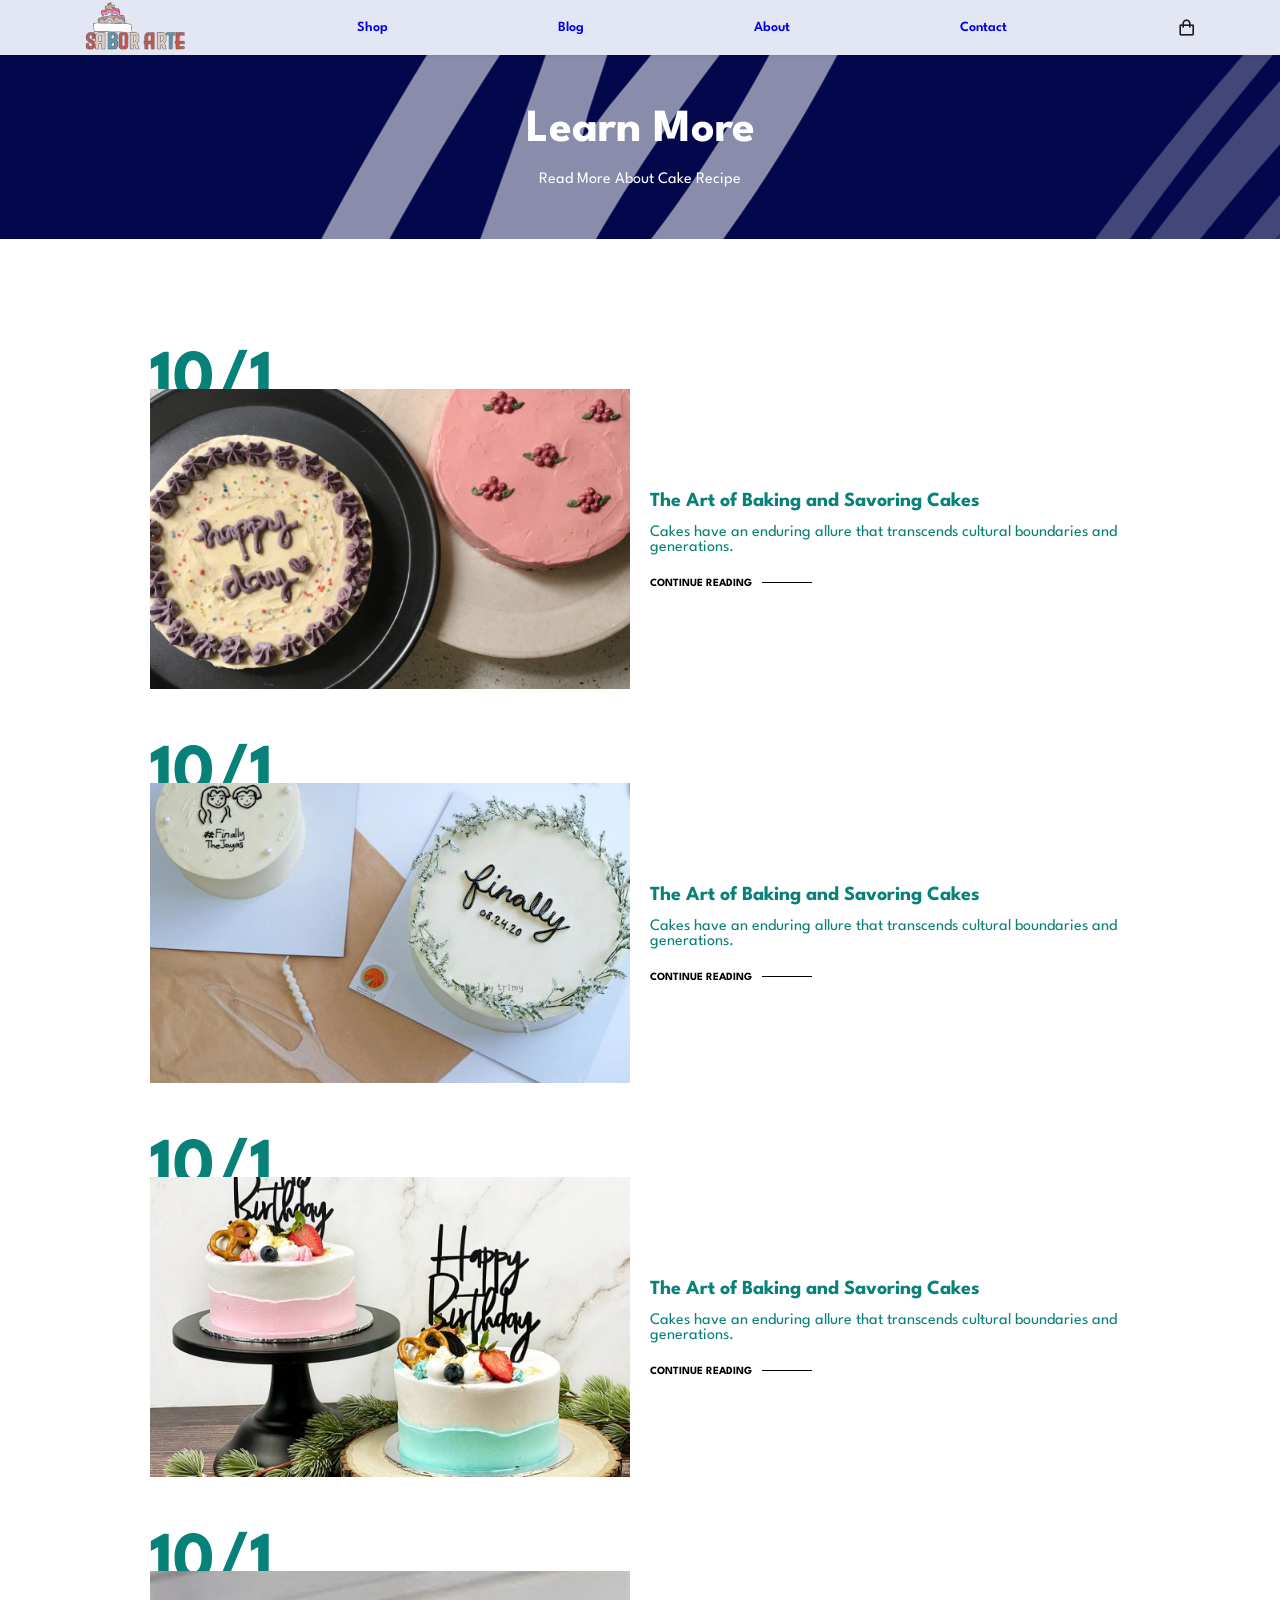
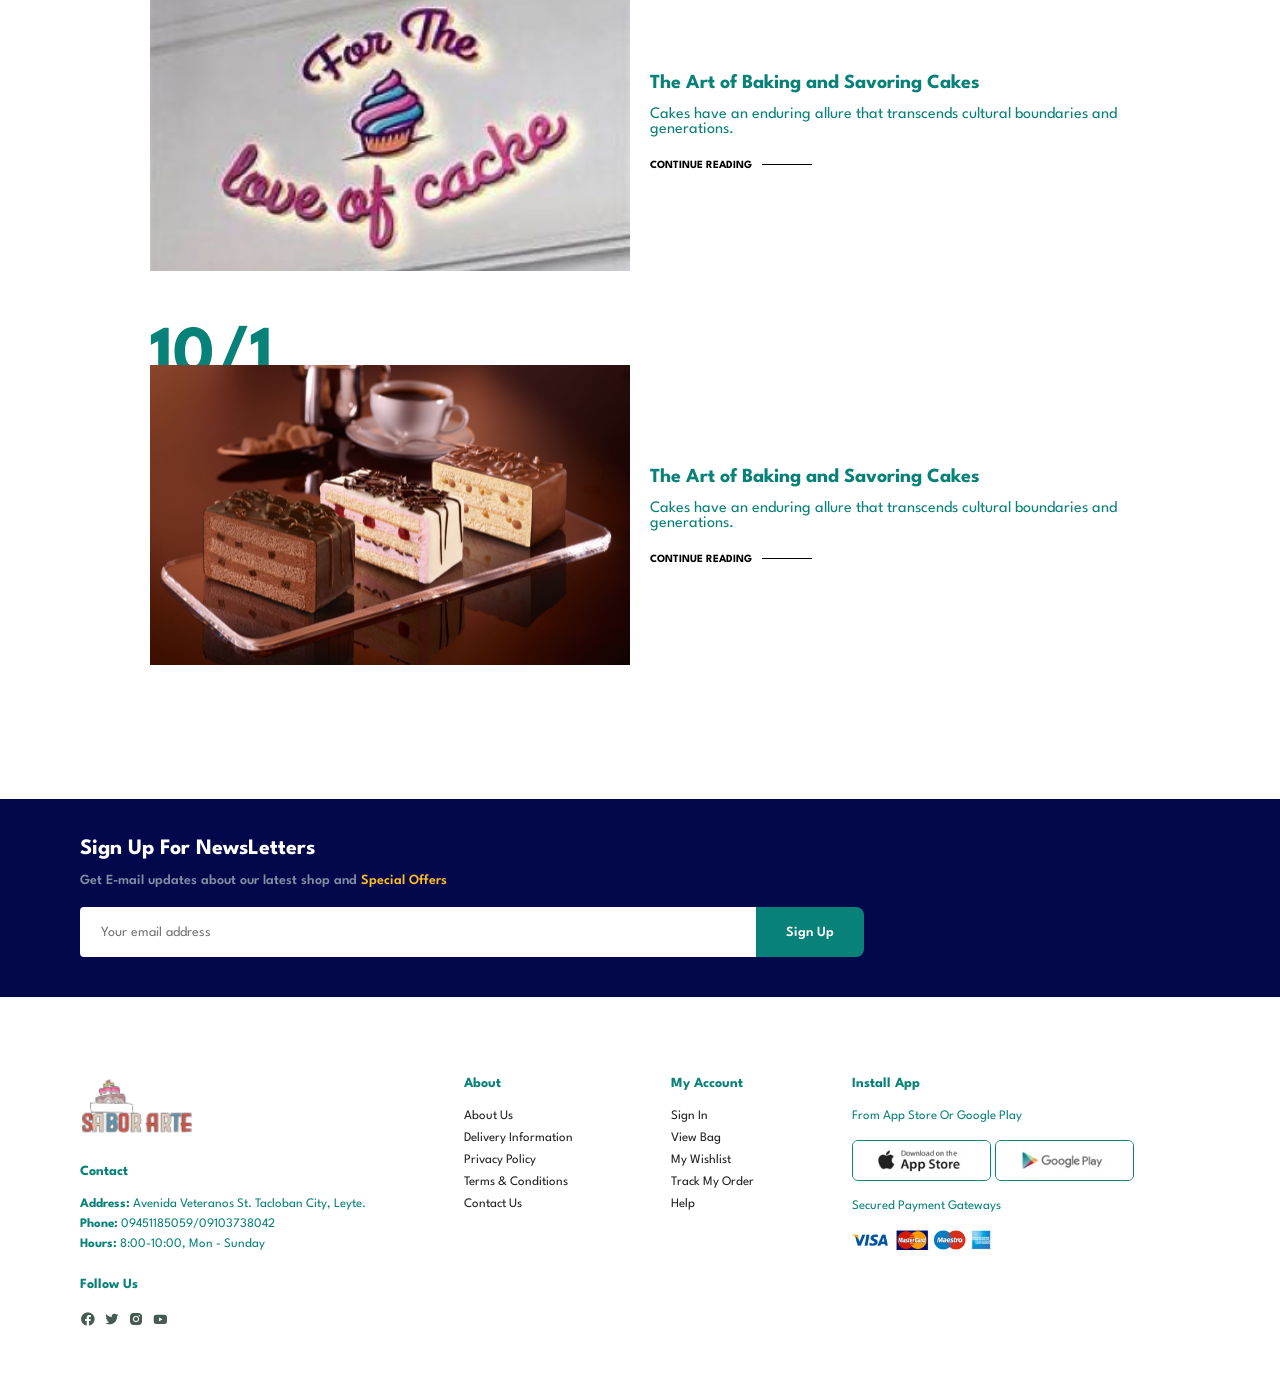
<file: IT/blog.html>
<!DOCTYPE html>
<html lang="en">

<head>
    <meta charset="UTF-8">
    <meta name="viewport" content="width=device-width, initial-scale=1.0">
    <title>Sabor Arte</title>

    <!-- box icons  -->
    <link href='https://unpkg.com/boxicons@2.1.2/css/boxicons.min.css' rel='stylesheet'>
    <!-- styles  -->
    <link rel="stylesheet" href="style.css">
</head>

<body>
    <!-- HEADER  -->
    <header>
        <!-- NAV  -->
        <div class="nav container">
            <a href="#"><img src="img/ESS.png" class="logo" alt=""></a>
            <li><a href="index.html">Shop</a></li>
                <li><a class="active" href="blog.html">Blog</a></li>
                <li><a href="about.html">About</a></li>
                <li><a href="contact.html">Contact</a></li> 
            <!-- CART ICON  -->
            <i class='bx bx-shopping-bag' id="cart-icon"></i>

            <!-- CART  -->
            <div class="cart">
                <h2 class="cart-title">Your Cart</h2>

                <!-- CONTENT  -->
                <div class="cart-content">


                </div>

                <!-- TOTAL   -->
                <div class="total">
                    <div class="total-title">Total</div>
                    <div class="total-price">₱0</div>
                </div>
                <!-- BUY BUTTON  -->
                <button type="button" class="btn-buy">Buy Now</button>
                <!-- CART CLOSE  -->
                <i class='bx bx-x' id="cart-close"></i>
            </div>
        </div>
    </header>

    <section id="page-header" class="blog-header">
        <h2>Learn More</h2>
        <p>Read More About Cake Recipe</p>
        </section>
    
        <section id="blog">
            <div class="blog-box">
                <div class="blog-img">
                    <img src="img/Demo/PP19.jpg" alt="">
                </div>
                <div class="blog-details">
                    <h4>The Art of Baking and Savoring Cakes</h4>
                    <p>Cakes have an enduring allure that transcends cultural boundaries and generations.</p>
                    <a href="#">CONTINUE READING</a>
                </div>
                <h1>10/1</h1>
            </div>
            <div class="blog-box">
                <div class="blog-img">
                    <img src="img/Demo/PP21.jpg" alt="">
                </div>
                <div class="blog-details">
                    <h4>The Art of Baking and Savoring Cakes</h4>
                    <p>Cakes have an enduring allure that transcends cultural boundaries and generations.</p>
                    <a href="#">CONTINUE READING</a>
                </div>
                <h1>10/1</h1>
            </div>
            <div class="blog-box">
                <div class="blog-img">
                    <img src="img/Demo/PP22.jpg" alt="">
                </div>
                <div class="blog-details">
                    <h4>The Art of Baking and Savoring Cakes</h4>
                    <p>Cakes have an enduring allure that transcends cultural boundaries and generations.</p>
                    <a href="#">CONTINUE READING</a>
                </div>
                <h1>10/1</h1>
            </div>
            <div class="blog-box">
                <div class="blog-img">
                    <img src="img/banner4.jpg" alt="">
                </div>
                <div class="blog-details">
                    <h4>The Art of Baking and Savoring Cakes</h4>
                    <p>Cakes have an enduring allure that transcends cultural boundaries and generations.</p>
                    <a href="#">CONTINUE READING</a>
                </div>
                <h1>10/1</h1>
            </div>
            <div class="blog-box">
                <div class="blog-img">
                    <img src="img/BB 3.jpg" alt="">
                </div>
                <div class="blog-details">
                    <h4>The Art of Baking and Savoring Cakes</h4>
                    <p>Cakes have an enduring allure that transcends cultural boundaries and generations.</p>
                    <a href="#">CONTINUE READING</a>
                </div>
                <h1>10/1</h1>
            </div>
        </section>
    
        <section id="newsletter" class="section-p1 section-m1">
            <div class="newstext">
                <h4>Sign Up For NewsLetters</h4>
                <p>Get E-mail updates about our latest shop and <span>Special Offers</span></p>
            </div>
            <div class="form">
                <input type="text" placeholder="Your email address">
                <button class="normal">Sign Up</button>
            </div>
          </section>
        
          <footer class="section-p1">
            <div class="col">
                <img class="logo" src="img/ESS.png" alt="">
                <h4>Contact</h4>
                <p><strong>Address:</strong> Avenida Veteranos St. Tacloban City, Leyte.</p>
                <p><strong>Phone:</strong> 09451185059/09103738042</p>
                <p><strong>Hours:</strong> 8:00-10:00, Mon - Sunday</p>
                <div class="follow">
                    <h4>Follow Us</h4>
                    <div class="icon">
                        <i class='bx bxl-facebook-circle'></i>
                        <i class='bx bxl-twitter'></i>
                        <i class='bx bxl-instagram-alt'></i>
                        <i class='bx bxl-youtube'></i>
                    </div>
                </div>
            </div>
        
            <div class="col">
                <h4>About</h4>
                <a href="#">About Us</a>
                <a href="#">Delivery Information</a>
                <a href="#">Privacy Policy</a>
                <a href="#">Terms & Conditions</a>
                <a href="#">Contact Us</a>
            </div>
        
            <div class="col">
                <h4>My Account</h4>
                <a href="#">Sign In</a>
                <a href="#">View Bag</a>
                <a href="#">My Wishlist</a>
                <a href="#">Track My Order</a>
                <a href="#">Help</a>
            </div>
        
            <div class="col install">
                <h4>Install App</h4>
                <p>From App Store Or Google Play</p>
                <div class="row">
                    <img src="img/app.jpg" alt="">
                    <img src="img/play.jpg" alt="">
                </div>
                <p>Secured Payment Gateways</p>
                <img src="img/pay.png" alt="">
            </div>
          </footer>
    

    <!-- link js  -->
    <script src="main.js"></script>
</body>

</html>
</file>
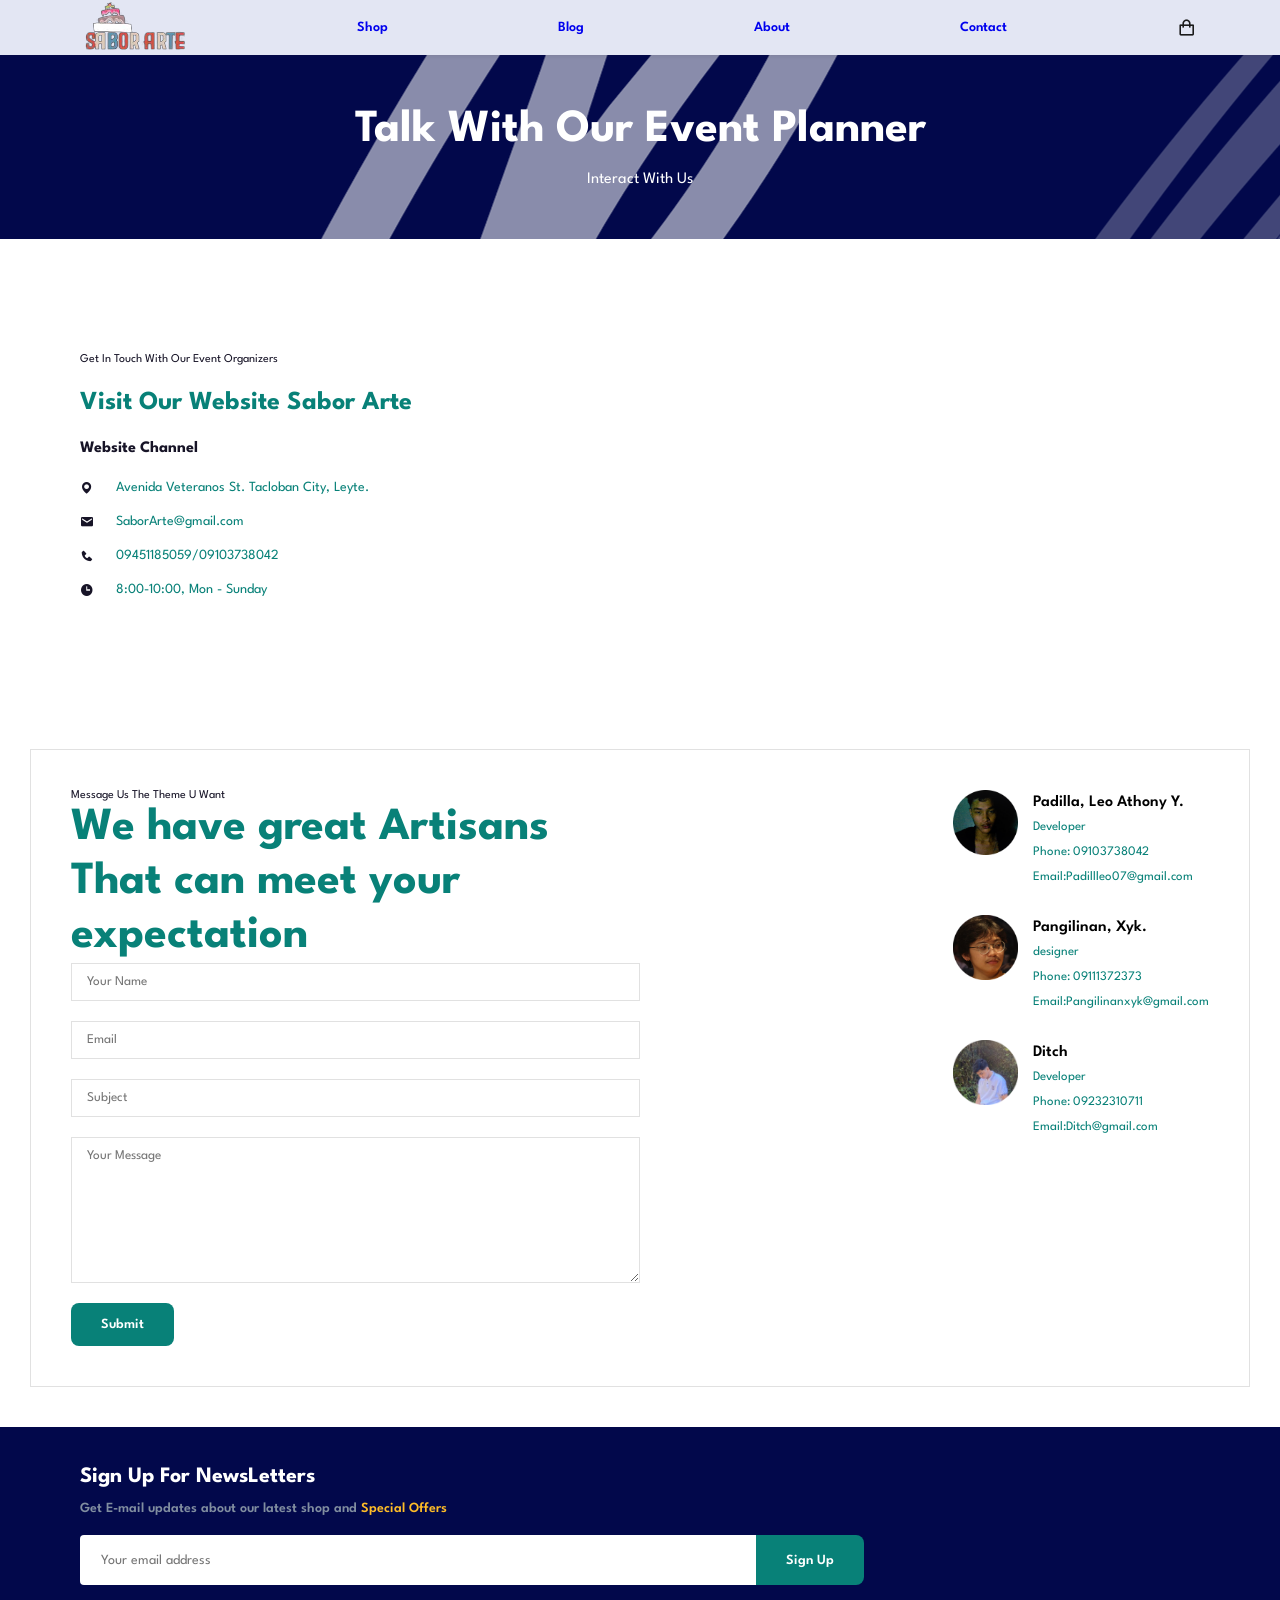
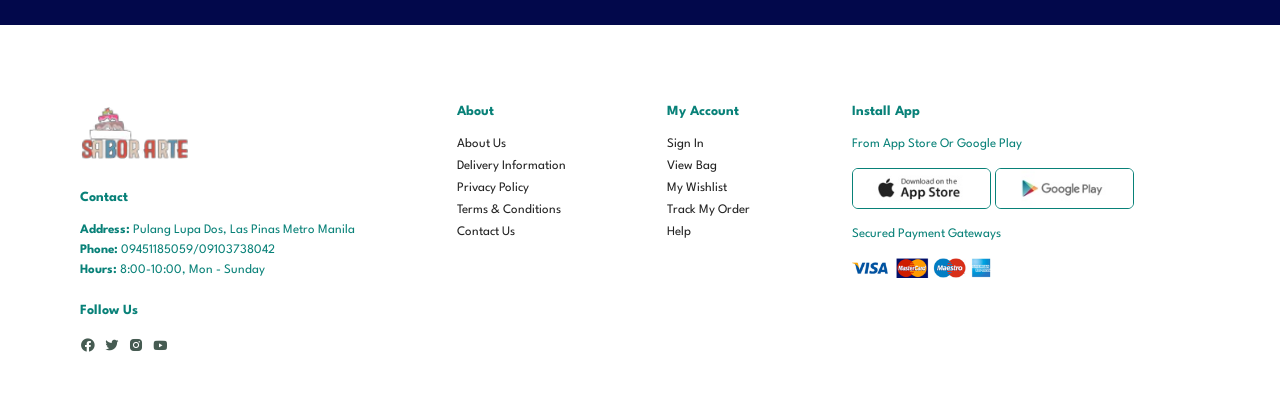
<file: IT/Contact.html>
<!DOCTYPE html>
<html lang="en">

<head>
    <meta charset="UTF-8">
    <meta name="viewport" content="width=device-width, initial-scale=1.0">
    <title>Sabor Arte</title>

    <!-- box icons  -->
    <link href='https://unpkg.com/boxicons@2.1.2/css/boxicons.min.css' rel='stylesheet'>
    <!-- styles  -->
    <link rel="stylesheet" href="style.css">
</head>

<body>
    <!-- HEADER  -->
    <header>
        <!-- NAV  -->
        <div class="nav container">
            <a href="#"><img src="img/ESS.png" class="logo" alt=""></a>
            <li><a href="index.html">Shop</a></li>
                <li><a href="blog.html">Blog</a></li>
                <li><a class="active" href="about.html">About</a></li>
                <li><a href="contact.html">Contact</a></li> 
            <!-- CART ICON  -->
            <i class='bx bx-shopping-bag' id="cart-icon"></i>

            <!-- CART  -->
            <div class="cart">
                <h2 class="cart-title">Your Cart</h2>

                <!-- CONTENT  -->
                <div class="cart-content">


                </div>

                <!-- TOTAL   -->
                <div class="total">
                    <div class="total-title">Total</div>
                    <div class="total-price">₱0</div>
                </div>
                <!-- BUY BUTTON  -->
                <button type="button" class="btn-buy">Buy Now</button>
                <!-- CART CLOSE  -->
                <i class='bx bx-x' id="cart-close"></i>
            </div>
        </div>
    </header>

    <section id="page-header" class="blog-header">
        <h2>Talk With Our Event Planner</h2>
        <p>Interact With Us</p>
        </section>
    
        <section id="contact-details" class="section-p1">
            <div class="details">
                <span>Get In Touch With Our Event Organizers</span>
                <h2>Visit Our Website Sabor Arte</h2>
                <h3>Website Channel</h3>
            <div>
            <li>
            <i class='bx bxs-map'></i>
            <p>Avenida Veteranos St. Tacloban City, Leyte.</p>
            </li>
            <li>
            <i class='bx bxs-envelope'></i>
            <p>SaborArte@gmail.com</p>
            </li>
            <li>
            <i class='bx bxs-phone'></i>
            <p>09451185059/09103738042</p>
            </li>
            <li>
            <i class='bx bxs-time' ></i>
            <p>8:00-10:00, Mon - Sunday</p>
            </li>
        </div>
        </div>
        <div class="map"><iframe src="https://www.google.com/maps/embed?pb=!1m18!1m12!1m3!1d978.3140285586702!2d124.99868212846462!3d11.24256049930562!2m3!1f0!2f0!3f0!3m2!1i1024!2i768!4f13.1!3m3!1m2!1s0x330876d68566e353%3A0x8805f6831943c01f!2sABE%20International%20Business%20College!5e0!3m2!1sen!2sph!4v1776588533068!5m2!1sen!2sph" width="600" height="450" style="border:0;" allowfullscreen="" loading="lazy" referrerpolicy="no-referrer-when-downgrade"></iframe></div>
        </section>
    
        <section id="form-details">
            <form action="">
                <span>Message Us The Theme U Want</span>
                <h2>We have great Artisans That can meet your expectation</h2>
                <input type="text" placeholder="Your Name">
                <input type="text" placeholder="Email">
                <input type="text" placeholder="Subject">
                <textarea name="" id="" cols="30" rows="10" placeholder="Your Message"></textarea>
                <button class="normal">Submit</button>
            </form>
    
            <div class="people">
                <div>
                    <img src="img/people.png" alt="">
                    <p><span>Padilla, Leo Athony Y.</span>Developer<br> Phone: 09103738042<br>  Email:Padillleo07@gmail.com</p>
                </div>
                <div>
                    <img src="img/xyk-modified.png" alt="">
                    <p><span>Pangilinan, Xyk.</span> designer<br> Phone: 09111372373<br>  Email:Pangilinanxyk@gmail.com</p>
                </div>
                <div>
                    <img src="img/earl-modified.png" alt="">
                    <p><span>Ditch</span>Developer<br> Phone: 09232310711<br>  Email:Ditch@gmail.com</p>
                </div>
            </div>
        </section>
    
        <section id="newsletter" class="section-p1 section-m1">
            <div class="newstext">
                <h4>Sign Up For NewsLetters</h4>
                <p>Get E-mail updates about our latest shop and <span>Special Offers</span></p>
            </div>
            <div class="form">
                <input type="text" placeholder="Your email address">
                <button class="normal">Sign Up</button>
            </div>
          </section>
        
          <footer class="section-p1">
            <div class="col">
                <img class="logo" src="img/ESS.png" alt="">
                <h4>Contact</h4>
                <p><strong>Address:</strong> Pulang Lupa Dos, Las Pinas Metro Manila</p>
                <p><strong>Phone:</strong> 09451185059/09103738042</p>
                <p><strong>Hours:</strong> 8:00-10:00, Mon - Sunday</p>
                <div class="follow">
                    <h4>Follow Us</h4>
                    <div class="icon">
                        <i class='bx bxl-facebook-circle'></i>
                        <i class='bx bxl-twitter'></i>
                        <i class='bx bxl-instagram-alt'></i>
                        <i class='bx bxl-youtube'></i>
                    </div>
                </div>
            </div>
        
            <div class="col">
                <h4>About</h4>
                <a href="#">About Us</a>
                <a href="#">Delivery Information</a>
                <a href="#">Privacy Policy</a>
                <a href="#">Terms & Conditions</a>
                <a href="#">Contact Us</a>
            </div>
        
            <div class="col">
                <h4>My Account</h4>
                <a href="#">Sign In</a>
                <a href="#">View Bag</a>
                <a href="#">My Wishlist</a>
                <a href="#">Track My Order</a>
                <a href="#">Help</a>
            </div>
        
            <div class="col install">
                <h4>Install App</h4>
                <p>From App Store Or Google Play</p>
                <div class="row">
                    <img src="img/app.jpg" alt="">
                    <img src="img/play.jpg" alt="">
                </div>
                <p>Secured Payment Gateways</p>
                <img src="img/pay.png" alt="">
            </div>
          </footer>
    

    <!-- link js  -->
    <script src="main.js"></script>
</body>

</html>
</file>
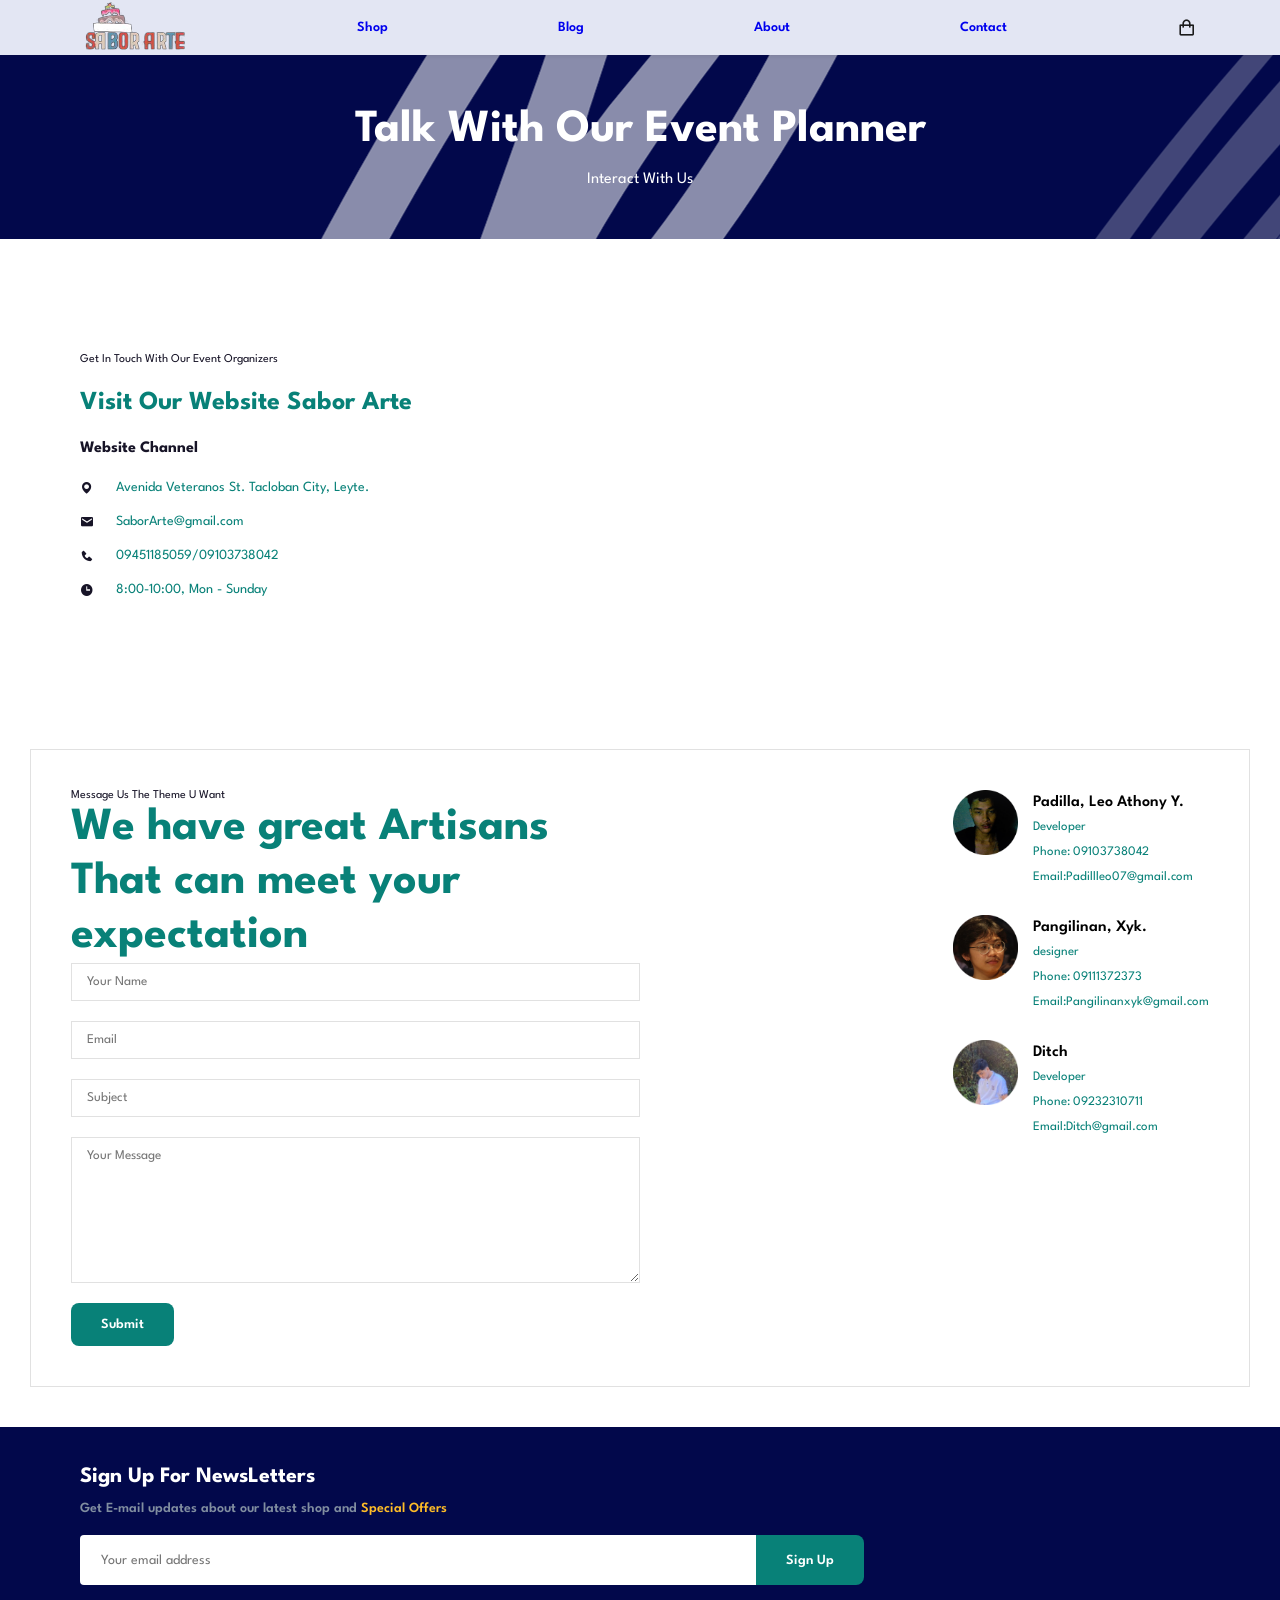
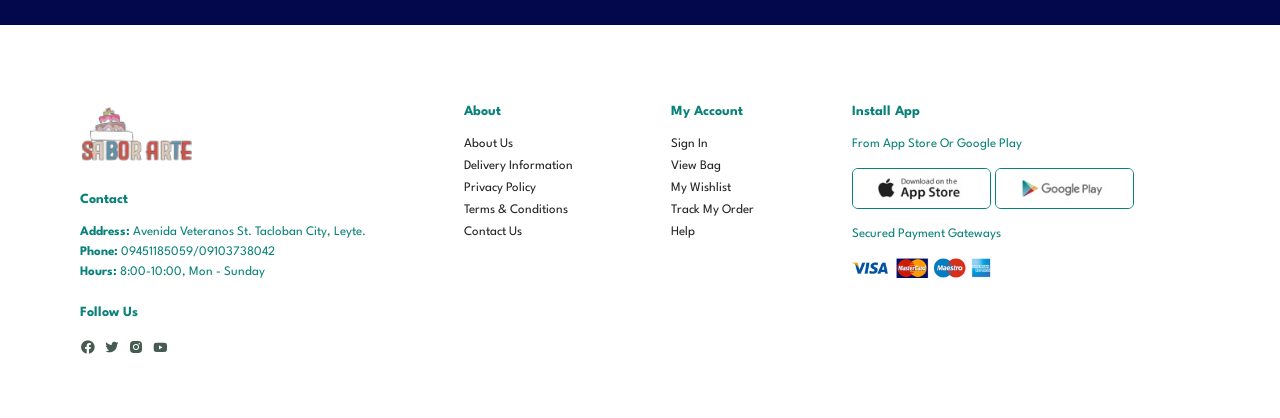
<file: IT/contact.html>
<!DOCTYPE html>
<html lang="en">

<head>
    <meta charset="UTF-8">
    <meta name="viewport" content="width=device-width, initial-scale=1.0">
    <title>Sabor Arte</title>

    <!-- box icons  -->
    <link href='https://unpkg.com/boxicons@2.1.2/css/boxicons.min.css' rel='stylesheet'>
    <!-- styles  -->
    <link rel="stylesheet" href="style.css">
</head>

<body>
    <!-- HEADER  -->
    <header>
        <!-- NAV  -->
        <div class="nav container">
            <a href="#"><img src="img/ESS.png" class="logo" alt=""></a>
            <li><a href="index.html">Shop</a></li>
                <li><a href="blog.html">Blog</a></li>
                <li><a class="active" href="about.html">About</a></li>
                <li><a href="contact.html">Contact</a></li> 
            <!-- CART ICON  -->
            <i class='bx bx-shopping-bag' id="cart-icon"></i>

            <!-- CART  -->
            <div class="cart">
                <h2 class="cart-title">Your Cart</h2>

                <!-- CONTENT  -->
                <div class="cart-content">


                </div>

                <!-- TOTAL   -->
                <div class="total">
                    <div class="total-title">Total</div>
                    <div class="total-price">₱0</div>
                </div>
                <!-- BUY BUTTON  -->
                <button type="button" class="btn-buy">Buy Now</button>
                <!-- CART CLOSE  -->
                <i class='bx bx-x' id="cart-close"></i>
            </div>
        </div>
    </header>

    <section id="page-header" class="blog-header">
        <h2>Talk With Our Event Planner</h2>
        <p>Interact With Us</p>
        </section>
    
        <section id="contact-details" class="section-p1">
            <div class="details">
                <span>Get In Touch With Our Event Organizers</span>
                <h2>Visit Our Website Sabor Arte</h2>
                <h3>Website Channel</h3>
            <div>
            <li>
            <i class='bx bxs-map'></i>
            <p>Avenida Veteranos St. Tacloban City, Leyte.</p>
            </li>
            <li>
            <i class='bx bxs-envelope'></i>
            <p>SaborArte@gmail.com</p>
            </li>
            <li>
            <i class='bx bxs-phone'></i>
            <p>09451185059/09103738042</p>
            </li>
            <li>
            <i class='bx bxs-time' ></i>
            <p>8:00-10:00, Mon - Sunday</p>
            </li>
        </div>
        </div>
        <div class="map"><iframe src="https://www.google.com/maps/embed?pb=!1m18!1m12!1m3!1d978.3140285586702!2d124.99868212846462!3d11.24256049930562!2m3!1f0!2f0!3f0!3m2!1i1024!2i768!4f13.1!3m3!1m2!1s0x330876d68566e353%3A0x8805f6831943c01f!2sABE%20International%20Business%20College!5e0!3m2!1sen!2sph!4v1776588533068!5m2!1sen!2sph" width="600" height="450" style="border:0;" allowfullscreen="" loading="lazy" referrerpolicy="no-referrer-when-downgrade"></iframe></div>
        </section>
    
        <section id="form-details">
            <form action="">
                <span>Message Us The Theme U Want</span>
                <h2>We have great Artisans That can meet your expectation</h2>
                <input type="text" placeholder="Your Name">
                <input type="text" placeholder="Email">
                <input type="text" placeholder="Subject">
                <textarea name="" id="" cols="30" rows="10" placeholder="Your Message"></textarea>
                <button class="normal">Submit</button>
            </form>
    
            <div class="people">
                <div>
                    <img src="img/people.png" alt="">
                    <p><span>Padilla, Leo Athony Y.</span>Developer<br> Phone: 09103738042<br>  Email:Padillleo07@gmail.com</p>
                </div>
                <div>
                    <img src="img/xyk-modified.png" alt="">
                    <p><span>Pangilinan, Xyk.</span> designer<br> Phone: 09111372373<br>  Email:Pangilinanxyk@gmail.com</p>
                </div>
                <div>
                    <img src="img/earl-modified.png" alt="">
                    <p><span>Ditch</span>Developer<br> Phone: 09232310711<br>  Email:Ditch@gmail.com</p>
                </div>
            </div>
        </section>
    
        <section id="newsletter" class="section-p1 section-m1">
            <div class="newstext">
                <h4>Sign Up For NewsLetters</h4>
                <p>Get E-mail updates about our latest shop and <span>Special Offers</span></p>
            </div>
            <div class="form">
                <input type="text" placeholder="Your email address">
                <button class="normal">Sign Up</button>
            </div>
          </section>
        
          <footer class="section-p1">
            <div class="col">
                <img class="logo" src="img/ESS.png" alt="">
                <h4>Contact</h4>
                <p><strong>Address:</strong> Avenida Veteranos St. Tacloban City, Leyte.</p>
                <p><strong>Phone:</strong> 09451185059/09103738042</p>
                <p><strong>Hours:</strong> 8:00-10:00, Mon - Sunday</p>
                <div class="follow">
                    <h4>Follow Us</h4>
                    <div class="icon">
                        <i class='bx bxl-facebook-circle'></i>
                        <i class='bx bxl-twitter'></i>
                        <i class='bx bxl-instagram-alt'></i>
                        <i class='bx bxl-youtube'></i>
                    </div>
                </div>
            </div>
        
            <div class="col">
                <h4>About</h4>
                <a href="#">About Us</a>
                <a href="#">Delivery Information</a>
                <a href="#">Privacy Policy</a>
                <a href="#">Terms & Conditions</a>
                <a href="#">Contact Us</a>
            </div>
        
            <div class="col">
                <h4>My Account</h4>
                <a href="#">Sign In</a>
                <a href="#">View Bag</a>
                <a href="#">My Wishlist</a>
                <a href="#">Track My Order</a>
                <a href="#">Help</a>
            </div>
        
            <div class="col install">
                <h4>Install App</h4>
                <p>From App Store Or Google Play</p>
                <div class="row">
                    <img src="img/app.jpg" alt="">
                    <img src="img/play.jpg" alt="">
                </div>
                <p>Secured Payment Gateways</p>
                <img src="img/pay.png" alt="">
            </div>
          </footer>
    

    <!-- link js  -->
    <script src="main.js"></script>
</body>

</html>
</file>
<file: IT/style.css>
@import url('https://fonts.googleapis.com/css2?family=League+Spartan:wght@100;200;300;400;500;600;700;800;900&display=swap');
* { font-family: 'League Spartan', sans-serif;
    margin: 0;
    padding: 0;
    box-sizing: border-box;
    list-style: none;
    text-decoration: none;
    scroll-behavior: smooth;
    scroll-padding: 2rem;
}

/* Variables  */
:root{
    --main-color: #b9b4b4;
    --sec-color: #414145;
    --text-color: #171427;
    --bg-color: #fff;
}
::selection{
    color: var(--text-color);
    background-color: var(--main-color);
}
section{
    padding: 4rem 0 3rem;
}
body{
    color: var(--text-color);
}
img{
    width: 100%;
}

.section-p1 {
    padding: 40px 80px;
}

.section-m1 {
    margin: 40px 0;
}

h1 {
    font-size: 50px;
    line-height: 64px;
    color: #088178;
}

h2 {
    font-size: 46px;
    line-height: 54px;
    color: #088178;
}

h4 {
    font-size: 20px;
    color: #088178;
}

h6 {
    font-weight: 700;
    font-size: 12px;
}

p {
    font-size: 16px;
    color: #088178;
    margin: 15px 0 20px 0;
}

button.normal {
    font-size: 14px;
    font-weight: 600;
    padding: 15px 30px;
    color: #000000;
    background-color: white;
    border-radius: 8px;
    cursor: pointer;
    border: none;
    outline: none;
    transition: 0.2s;
}

button.white {
    font-size: 13px;
    font-weight: 600;
    padding: 11px 18px;
    color: white;
    background-color: transparent;
    border-radius: 8px;
    cursor: pointer;
    border: 1px solid white;
    outline: none;
    transition: 0.2s;
} 

/* =======================================  */
/* HEADER  */
header{
    position: fixed;
    top: 0;
    left: 0;
    background: #e3e6f3;
    box-shadow: 0 1px 4px hsl(0 4% 15% / 10%);
    z-index: 999;
    position: sticky;
}
.nav {
    text-decoration: none;
    font-size: 14px;
    font-weight: 600;
    color: #1a1a1a;
    transition: 0.3s ease;
    display: flex;
    align-items: center;
    justify-content: space-between;
    padding: 20px 0;
    list-style: none;
    padding: 0 20px;
    position: relative;
}

#cart-icon{
    font-size: 1.2rem;
    cursor: pointer;
}

/* CART  */
.cart{
    position: fixed;
    top: 0;
    right: 0;
    right: -100%; 
    width: 360px;
    height: 100vh;
    overflow-y: auto;
    overflow-x: hidden;
    padding: 20px;
    background-color: var(--bg-color);
    box-shadow: -2px solid 4px hsl(0 4% 15% / 10%);
    border: 1px solid var(--main-color);
    transition: 1.5s;
}
.cart.active{
    right: 0;
    transition: .5s;
}
.cart-title{
    text-align: center;
    font-size: 1.5rem;
    font-weight: 600;
    margin-top: 2rem;
}
.cart-box{
    display: grid;
    grid-template-columns: 32% 50% 18%;
    align-items: center;
    gap: 1rem;
    margin-top: 1rem;
}
.cart-img{
    width: 100px;
    height: 100px;
    object-fit: contain;
    padding: 10px;
}
.detail-box{
    display: grid;
    row-gap: .5rem;
}
.cart-product-title{
    font-size: 1rem;
    text-transform: uppercase;
}
.cart-price{
    font-weight: 500;
}
.cart-quantity{
    border: 1px solid var(--text-color);
    outline-color: var(--main-color);
    width: 2.4rem;
    text-align: center;
    font-size: 1rem;
}
.cart-remove{
    font-size: 24px;
    color: var(--main-color);
    cursor: pointer;
}
.total{
    display: flex;
    justify-content: flex-end;
    margin-top: 1.5rem;
    border-top: 1px solid var(--text-color);
}
.total-title{
    font-size: 1rem;
    font-weight: 600;
}
.total-price{
    margin-left: .5rem;
}
.btn-buy{
    display: flex;
    margin: 1.5rem auto 0 auto;
    padding: 12px 20px;
    border: none;
    background-color: var(--sec-color);
    color: var(--bg-color);
    font-size: 1rem;
    font-weight: 500;
    cursor: pointer;
}
.btn-buy:hover{
    background-color: var(--text-color);
}
#cart-close{
    position: absolute;
    top: 1rem;
    right: .8rem;
    font-size: 2rem;
    color: var(--text-color);
    cursor: pointer;
}

.checkout-form {
    margin-top: 20px;
}

.checkout-form h3 {
    font-size: 14px;
    margin: 10px 0;
    color: var(--text-color);
}

.checkout-form input {
    width: 100%;
    padding: 10px;
    margin-bottom: 10px;
    border: 1px solid #ddd;
    border-radius: 6px;
    font-size: 13px;
}

/* PAYMENT OPTIONS */
.payment-methods {
    display: flex;
    flex-direction: column;
    gap: 8px;
    margin-bottom: 10px;
}

.pay-option {
    display: flex;
    align-items: center;
    gap: 8px;
    padding: 10px;
    border: 1px solid #ddd;
    border-radius: 8px;
    cursor: pointer;
    font-size: 13px;
    transition: 0.3s;
    background: #fff;
}

.pay-option input {
    display: none;
}

/* hover */
.pay-option:hover {
    border-color: var(--main-color);
}

/* selected style */
.pay-option:has(input:checked) {
    border-color: var(--main-color);
    background: #f0f6ff;
    font-weight: 600;
}



#hero {
    background-image: url('img/k2.png');
    height: 90vh;
    width: 100%;
    background-size: cover;
    background-position: top 25% right 0;
    padding: 0 80px;
    display: flex;
    flex-direction: column;
    align-items: flex-start;
    justify-content: center;
}

#hero button {
    background-image: url(img/button.png);
    background-color: transparent;
    color: #088178;
    border: 0;
    padding: 14px 80px 14px 65px;
    background-repeat: no-repeat;
    cursor: pointer;
    font-weight: 700;
    font-size: 15px;
}

.popup {
    position: fixed;
    top: -150%;
    left: 50%;
    opacity: 0;
    transform: translate(-50%, -50%) scale(1.25);
    width: 380px;
    height: auto; /* ✅ changed */
    max-height: 90vh; /* ✅ optional */
    overflow-y: auto; /* ✅ optional */
    padding: 20px 30px;
    background: #fff;
    box-shadow: 2px 2px 5px 5px rgba(0,0,0,.15);
    border-radius: 10px;
}


.popup.active {
    top: 50%;
    opacity: 1;
    transform: translate(-50%, -50%) scale(1);
    transition: top 0ms ease-in-out 200ms, opacity 200ms ease-in-out 0ms, transform 20ms ease-in-out 0ms;
}

.popup .close-btn {
    position: absolute;
    top: 10px;
    right: 10px;
    width: 15px;
    height: 15px;
    background: #888;
    color: #eee;
    text-align: center;
    line-height: 15px;
    border-radius: 15px;
    cursor: pointer;
}

.popup .form h2 {
    text-align: center;
    color: #222;
    margin: 10px 0px 20px;
    font-size: 25px;
}

.popup .form .form-element {
    margin: 15px 0px;
}

.popup .form .form-element label {
    font-size: 14px;
    color: #222;
}

.popup .form .form-element input[type="text"],
.popup .form .form-element input[type="password"] {
    margin-top: 5px;
    display: block;
    width: 100%;
    padding: 10px;
    outline: none;
    border: 1px solid #aaa;
    border-radius: 5px;
}

.popup .form .form-element input[type="checkbox"] {
    margin-right: 5px;
}

.popup .form .form-element button {
    width: 100%;
    height: 40px;
    border: none;
    outline: none;
    font-size: 16px;
    background: #222;
    color: #f5f5f5;
    border-radius: 10px;
    cursor: pointer;
}

.popup .form .form-element a {
    display: block;
    text-align: right;
    font-size: 15px;
    color: #1a79ca;
    text-decoration: none;
    font-weight: 600;
}


#feature {
    display: flex;
    align-items: center;
    justify-content: space-between;
    flex-wrap: wrap;
}

#feature .fe-box {
    width: 180px;
    text-align: center;
    padding: 25px 20px;
    box-shadow: 20px 20px 34px rgba(0, 0, 0, 0.03);
    border: 1px solid #cce7d0;
    border-radius: 4px;
    margin: 15px 0;
}

#feature .fe-box:hover {
    box-shadow: 10px 10px 54px rgba(70, 62, 221, 0.1); 
}

#feature .fe-box img {
    width: 100%;
    margin-bottom: 10px;
}

#feature .fe-box h6{
    padding: 9px 8px 6px 8px;
    line-height: 1;
    border-radius: 4px;
    color: #088178;
    background-color: #fddde4;
}

#feature .fe-box:nth-child(2) h6{
    background-color: #cdebbc;
}

#feature .fe-box:nth-child(3) h6{
    background-color: rgb(156, 214, 255);
}

#feature .fe-box:nth-child(4) h6{
    background-color: rgb(211, 141, 100);
}

/* SHOP SECTION  */

.section-title{
    font-style: 1.5rem;
    font-weight: 600;
    text-align: center;
    margin-bottom: 1.5rem;
}
.shop-content{
    display: grid;
    grid-template-columns: repeat(auto-fit, minmax(220px, auto));
    gap: 1.5rem;
}
.product-box{
    position: relative;
    border-radius: 8px;
}
.product-box:hover{
    padding: 10px;
    border: 1px solid var(--text-color);
    transition: .4s;
}
.product-img{
    width: 100%;
    aspect-ratio: 1/1;
    object-fit: cover;
    margin-bottom: .5rem;
    border-radius: 8px;
}
.product-title{
    font-size: 1rem;
    font-weight: 600;
    text-transform: uppercase;
    margin-bottom: .5rem;
}
.product-price{
    font-weight: 500;
}
.add-cart{
    position: absolute;
    bottom: 0;
    right: 0;
    background-color: var(--text-color);
    color: var(--bg-color);
    padding: 10px;
    cursor: pointer;
    border-radius: 8px;
}
.add-cart:hover{
    background-color: hsl(249, 32%, 17%);
}

#banner {
    display: flex;
    flex-direction: column;
    justify-content: center;
    align-items: center;
    text-align: center;
    background-image: url("img/banner2.jpg");
    width: 100%;
    height: 60vh; /* 👈 Adjust this value */
    min-height: 200px; /* 👈 Keeps it responsive */
    background-size: cover;
    background-position: center;
    background-repeat: no-repeat;
}

#banner h4 {
    color: #ffff;
    font-size: 16px;
}

#banner h2 {
    color: rgb(255, 255, 255);
    font-size: 16px;
    padding: 10px 0;
}

#banner button:hover {
    background: #088178;
    color: white;
}

#sm-banner {
    display: flex;
    justify-content: space-between;
    align-items: center;
    gap: 20px; /* spacing between them */
    flex-wrap: wrap; /* makes it responsive */
}

#sm-banner .banner-box {
    display: flex;
    flex-direction: column;
    justify-content: center;
    align-items: flex-start;
    background-image: url("img/BB2.jpg");
    min-width: 420px;
    height: 50vh;
    background-size: cover;
    background-position: center;
    padding: 30px;
    border-radius: 8px;
}

#sm-banner .banner-box2 {
    background-image: url("img/BB1.jpg");
}

#sm-banner h4 {
    color: white;
    font-size: 20px;
    font-weight: 300;
}

#sm-banner h4 {
    color: white;
    font-size: 28px;
    font-weight: 800;
}

#sm-banner span {
    color: white;
    font-size: 14px;
    font-weight: 500;
    padding-bottom: 15px;
}

#sm-banner .banner-box:hover button {
    background: #088178;
    border: 1px solid #088178;
}

#banner3 {
    display: flex;
    justify-content: space-between;
    flex-wrap: wrap;
    padding: 0 80px;
}

#banner3 .banner-box {
    display: flex;
    flex-direction: column;
    justify-content: center;
    align-items: flex-start;
    background-image: url("img/banner5.jpg");
    min-width: 30%;
    height: 30vh;
    background-size: cover;
    background-position: center;
    padding: 20px;
    margin-bottom: 20px;
    border-radius: 8px;
}

#banner3 .banner-box2 {
    background-image: url("img/banner 6.jpg");
}

#banner3 .banner-box3 {
    background-image: url("img/banner7.jpg");
}

#banner3 h2 {
    color: #e3e6f3;
    font-weight: 900;
    font-size: 22px;
}

#banner3 h3 {
    color: green;
    font-weight: 800 #1f9277;
    font-size: 15px;
}

#newsletter {
    display: flex;
    justify-content: space-between;
    flex-wrap: wrap;
    align-items: center;
    background-image: url("img/Wedding Banner .png");
    background-repeat: no-repeat;
    background-position: 20% 30%;
    background-color: black;
}

#newsletter h4 {
    font-size: 22px;
    font-weight: 700;
    color: white;
}

#newsletter p {
    font-size: 14px;
    font-weight: 600;
    color: #818ea0;
}

#newsletter p span {
    color: #ffbd27;
}

#newsletter .form {
    display: flex;
    width: 40%;
}

#newsletter input {
    height: 3.125rem;
    padding: 0 1.25rem;
    font-size: 14px;
    width: 100%;
    border: 1px solid transparent;
    border-radius: 4px;
    outline: none;
    border-top-right-radius: 0;
    border-bottom-right-radius: 0;
}

#newsletter button {
    background-color: #088178;
    color: white;
    white-space: nowrap;
    border-top-left-radius: 0;
    border-bottom-left-radius: 0;
}

footer {
    display: flex;
    flex-wrap: wrap;
    justify-content: space-between;
}

footer .col {
    display: flex;
    flex-direction: column;
    align-items: flex-start;
    margin-bottom: 20px;
}

footer .logo {
    margin-bottom: 30px;
    width: 40%;
}

footer h4 {
    font-size: 14px;
    padding-bottom: 20px;
}

footer p {
    font-size: 13px;
    margin: 0 0 8px 0;
}

footer a {
    font-size: 13px;
    text-decoration: none;
    color: #222;
    margin-bottom: 10px;
}

footer .follow {
    margin-top: 20px;
}

footer .follow i {
    color: #465b52;
    padding-right: 4px;
    cursor: pointer;
}

footer .install .row img {
    border: 1px solid #088178;
    border-radius: 6px;
}

footer .install img {
    margin: 10px 0 15px 0;
    width: 40%;
}

footer .follow i:hover,
footer a:hover {
    color: #088178;
}

#page-header.blog-header {
    background-image: url("img/Wedding Banner .png");
}

#page-header h2,
#page-header p {
    color: white;
    justify-content: center;
    display: flex;
}

#blog {
    padding: 150px 150px 0 150px;
}

#blog .blog-box {
    display: flex;
    align-items: center;
    width: 100%;
    position: relative;
    padding-bottom: 90px;
}

#blog .blog-img {
    width: 50%;
    margin-right:20px;
}

#blog img {
    width: 100%;
    height: 300px;
    object-fit: cover;
}

#blog .blog-details {
    width: 50%;
}

#blog .blog-details a {
    text-decoration: none;
    font-size: 11px;
    color: black;
    font-weight: 700;
    position: relative;
    transition: 0.3s;
}

#blog .blog-details a::after {
    content: "";
    width: 50px;
    height: 1px;
    background-color: #000000;
    position: absolute;
    top: 4px;
    right: -60px;   
}

#blog .blog-details a:hover {
    color: #088178;
}

#blog .blog-details a:hover::after {
    background-color: #088178;
}

#blog .blog-box h1 {
    position: absolute;
    top: -40px;
    left: 0;
    font-size: 70px;
    font-weight: 700;
    color: c9cbce;
    z-index: -9;
}

#about-head {
    display: flex;
    align-items: center;
}

#about-head img {
    width: 50%;
    height: auto;
}

#about-head div {
    padding-left: 40px;
}

#about-app {
    text-align: center;
}

#about-app .video {
    width: 70%;
    height: 100%;
    margin: 30px auto 0 auto;
}

#about-app .video video {
    width: 100%;
    height: 100%;
    border-radius: 20px;
}

#contact-details {
    display: flex;
    align-items: center;
    justify-content: space-between;
}

#contact-details .details {
    width: 40%;
}

#contact-details .details span,
#form-details form span {
    font-size: 12px;
}

#contact-details .details h2 {
    font-size: 26px;
    line-height: 35px;
    padding: 20px 0;
}

#contact-details .details h3 {
    font-size: 16px;
    padding-bottom: 15px;
}

#contact-details .details li {
    list-style: none;
    display: flex;
    padding: 10px 0;
}

#contact-details .details li i {
    font-size: 14px;
    padding-right: 22px;
}

#contact-details .details li p {
    margin: 0;
    font-size: 14px;
}

#contact-details .map {
    width: 55%;
    height: 400px;
}

#contact-details .map iframe {
    width: 100%;
    height: 100%;
}
#form-details {
    display: flex;
    justify-content: space-between;
    margin: 30px;
    padding: 80px;
    border: 1px solid #e1e1e1;
}

#form-details form {
    width: 65%;
    display: flex;
    flex-direction: column;
    align-items: flex-start;
}

#form-details form input,
#form-details form textarea {
    width: 100%;
    padding: 12px 15px;
    outline: none;
    margin-bottom: 20px;
    border: 1px solid #e1e1e1;
}

#form-details form button {
    background-color: #088178;
    color: #fff;
}


#form-details .people div {
    padding-bottom: 25px;
    display: flex;
    align-items: flex-start;
}

#form-details .people div img {
    width: 65px;
    height: 65px;
    object-fit: cover;
    margin-right: 15px;
}

#form-details .people div p {
    margin: 0;
    font-size: 13px;
    line-height: 25px;
}

#form-details .people p span {
    display: block;
    font-size: 16px;
    font-weight: 600;
    color: #000000;
}

/* ================ RESPONSIVE & BREAKPOINTS ============= */
@media (max-width: 1080px){
    }
    .container{
        width: 90%;
        margin: 0 auto;
    }
    section{
        padding: 3rem 0 2rem;
    }
    .shop{
        margin-top: 2rem;
    }
    #navbar {
        display: flex;
        flex-direction: column;
        align-items: flex-start;
        justify-content: flex-start;
        position: fixed;
        top: 0;
        right: -300px;
        height: 100vh;
        width: 300px;
        background-color: #e3e6f3;
        box-shadow: 0 40px 60px rgba(0, 0, 0, 0.01);
        padding: 80px 0 0 10px;
        transition: 0.3s;
    }

    #navbar.active {
        right: 0px;
    }
    #navbar li {
        margin-bottom: 25px;
    }

    #mobile {
        display: flex;
        align-items: center;
    }

    #mobile i {
        color: #1a1a1a;
        font-size: 24px;
        padding-left: 20px;
    }

    #close {
        display: initial;
        position: absolute;
        top: 30px;
        left: 30px;
        color: #222;
        font-size: 24px;
    }

    #lg-bag {
        display: none;
    }

    #hero {
        height: 70v;
        padding: 0 80px;
        background-position: top 30% right 30%  ;
    }
    
    #feature {
        justify-content: center;
    }
    
    #feature .fe-box {
        margin: 15px 15px;
    }
    
    #product1 .pro-container {
        justify-content: center;
    }
    
    #product1 .pro {
        margin: 15px;
    }
    
    #banner {
        height: 20vh;
    }
    
    #sm-banner .banner-box {
        min-width: 100%;
        height: 30vh;
    }
    
    #banner3 {
        padding: 0 40px;
    }
    
    #banner3 .banner-box {
        width: 28%;
    }
    
    #newsletter .form {
        width: 70%;
    }

    #form-details {
        padding: 40px;
    }

    #form-details form {
        width: 50%;
    }


/* For Medium Devices */
@media (max-width: 799px){
    .nav{
        padding: 11px;
    }
    .logo{
        font-size: 1rem;
    }
    .cart{
        width: 320px;
    }
}

/* For Small Devices */
@media (max-width: 477px){
    .shop{
        margin-top: 1rem;
    }
    .cart{
        width: 280px;
    }
    .section-p1 {
        padding: 20px;
    }
    #header {
        padding: 10px 30px;
    }
    h1 {
        font-size: 38px;
    }
    h2 {
        font-size: 32px;
    }
    #hero {
        padding: 0 20px;
        background-position: 55%;
    }
    #feature{
        justify-content: space-between;
    }
    #feature .fe-box {
        width: 155px;
        margin: 0 0 15px 0;
    }
    #product1 .pro {
        width: 100%;
    }
    #banner {
        height: 40vh;
    }
    #sm-banner .banner-box {
        height: 40v;
    }
    #sm-banner .banner-box2 {
        margin-top: 20px;
    }
    #banner3 {
        padding: 0 20px;
    }
    #banner3 .banner-box {
        width: 100%;
    }
    #newsletter {
        padding: 40px 20px;
    }
    #newsletter .form {
        width: 100%;
    }
    #prodetails {
        display: flex;
        flex-direction: column;
    }
    #prodetails .single-pro-image {
        width: 100%;
        margin-right: 0px;
    }
    #prodetails .single-pro-details {
        width: 100%;
    }
    
    #blog {
        padding: 100px 20px 0 20px;
    }

    #blog .blog-box {
        display: flex;
        flex-direction: column;
        align-items: flex-start;
    }

    #blog .blog-img {
        width: 100%;
        margin-right: 0px;
        margin-bottom: 30;  
        
    }

    #blog .blog-details {
        width: 100%;
    }

    #about-head {
        flex-direction: column;
    }

    #about-head img {
        width: 100%;
        margin-bottom: 20px;
    }

    #about-head div {
        padding-left: 0px;  
    }

    #about-head .video {
        width: 100%;
    }

    #contact-details {
        flex-direction: column;
    }

    #contact-details .details {
        width: 100%;
        margin-bottom: 30px;
    }
    
    #contact-details .map {
        width: 100%;
    }

    #form-details {
        margin: 10px;
        padding: 30px 10px;
        flex-wrap: wrap;
    }

    #form-details form {
        width: 100%;
        margin-bottom: 30px;
    }
    #cart-add {
        flex-direction: column;
    }
    
    #coupon {
        width: 100%;
    }

    #subtotal {
        width: 100%;
        padding: 20px;
    }

}
</file>
